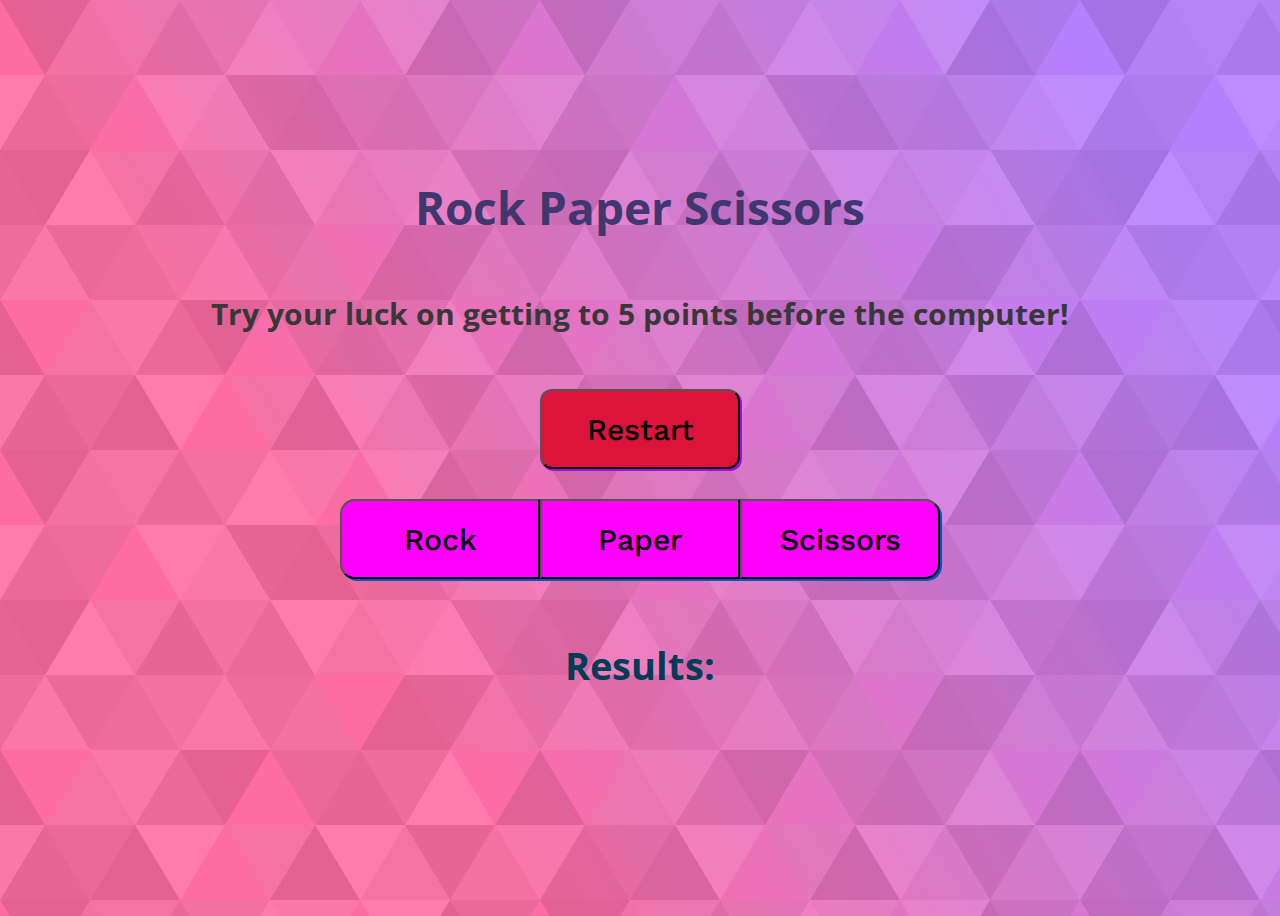
<file: index.html>
<!DOCTYPE html>
<html>

<head>
    <meta charset="UTF-8">
    <meta name="viewport" content="width = device-width, initial-scale=1.0">
    <meta http-equiv="X-UA-Compatible" content="ie = edge">
    <link rel="shortcut icon" type="image/x-icon" href="favicon.jpg">
    <link rel="stylesheet" type="text/css" href="style.css">
    <title>Rock-Paper-Scissors!</title>
    
    <link rel="preconnect" href="https://fonts.gstatic.com">
    <link href="https://fonts.googleapis.com/css2?family=Open+Sans:wght@300&display=swap" rel="stylesheet">
    <link href="https://fonts.googleapis.com/css2?family=Open+Sans:wght@300&family=Work+Sans:wght@300&display=swap"
     rel="stylesheet">
</head>

<body>
    <h1 class="pageTitle">Rock Paper Scissors</h1>
    <h2 class="pageSubtitle">Try your luck on getting to 5 points before the computer!</h2>

    <div class="gameContent">
        <button class="gameButton" type="button" id="restartBtn">Restart</button>
        <div class="playButton">
            <button type="button" class="gameButton" id="rock">Rock</button>
            <button type="button" class="gameButton" id="paper">Paper</button>
            <button type="button" class="gameButton" id="scissors">Scissors</button>
        </div>
        <h3 id="computerSelection"></h3>
        
        <div class="playingText">
            <div id="resultsText">Results: </div>
            <div id="gameText"></div>
            <div id="results"></div>
        </div>
    </div>

<script type="text/javascript" src="javascript.js"></script>
</body>
    
</html>
</file>
<file: style.css>
body {
    background-image: url("background-picture.svg");
    min-height: 100vh;
    display: flex;
    flex-direction: column;
    justify-content: center;
    align-items: center;
}

.gameContent {
    margin-bottom: 50px;
    display: flex;
    flex-direction: column;
    align-items: center;
}

.playButton {
    display: flex;
}

.pageTitle {
    text-align: center;
    color: #40376E;
    font-family: 'Open Sans', sans-serif;
    font-size: 2.3rem;
}

.pageSubtitle {
    text-align: center;
    color: rgb(56, 56, 56);
    font-family: 'Open Sans', sans-serif;
}

#computerSelection {
    margin: 1.5rem 0;
    text-align: center;
    color: rgb(126, 7, 7);
    font-family: 'Open Sans', sans-serif;
}

.gameButton {
    font-weight: 500;
    font-family: 'Work Sans', sans-serif;
    height: 4rem;
    width: 10rem;
    font-size: 1.5rem;
    color: black;
    background-color: fuchsia;
    text-decoration: none;
    box-shadow: 2px 2px rgb(8, 82, 194);
    cursor: pointer;
}

#restartBtn {
    background-color: crimson;
    box-shadow: 2px 2px rgb(163, 12, 233);
    border-radius: 12px;
    margin: 30px 0;
}

.gameButton:active, #restartBtn:active {
    box-shadow: 0 0;
    transform: translate(2px, 2px);
}

.playingText {
    font-size: 1.5rem;
    font-family: 'Quicksand', sans-serif;
    color: rgb(56, 42, 42);
    text-align: center;
}

#resultsText {
    font-weight: bold;
    font-size: 38px;
    font-family: 'Open Sans', sans-serif;
    color: rgb(0, 60, 83);
}

#results {
    font-size: 25px;
}

#gameText {
    color: rebeccapurple;
    font-size: 28px;
    font-weight: 550;
    padding-top: 10px;
    padding-bottom: 20px;
}

#rock {
    border-top-left-radius: 15px;
    border-bottom-left-radius: 15px;
}

#scissors {
    border-top-right-radius: 15px;
    border-bottom-right-radius: 15px;
}

@media (max-width: 576px) {
    .playButton {
        flex-direction: column;
    }

    #rock {
        border-top-left-radius: 15px;
        border-top-right-radius: 15px;
        border-bottom-left-radius: 0;
    }
    
    #scissors {
        border-top-right-radius: 0;
        border-bottom-right-radius: 15px;
        border-bottom-left-radius: 15px;
    }
}

@media (min-width: 976px) {
    html {
        font-size: 18px;
    }
}

@media (min-width: 1200px) {
    html {
        font-size: 20px;
    }
}

@media (min-width: 1600px) {
    html {
        font-size: 26px;
    }
}

@media (min-width: 2400px) {
    html {
        font-size: 35px;
    }
}

@media (min-width: 3000px) {
    html {
        font-size: 45px;
    }
}
</file>
